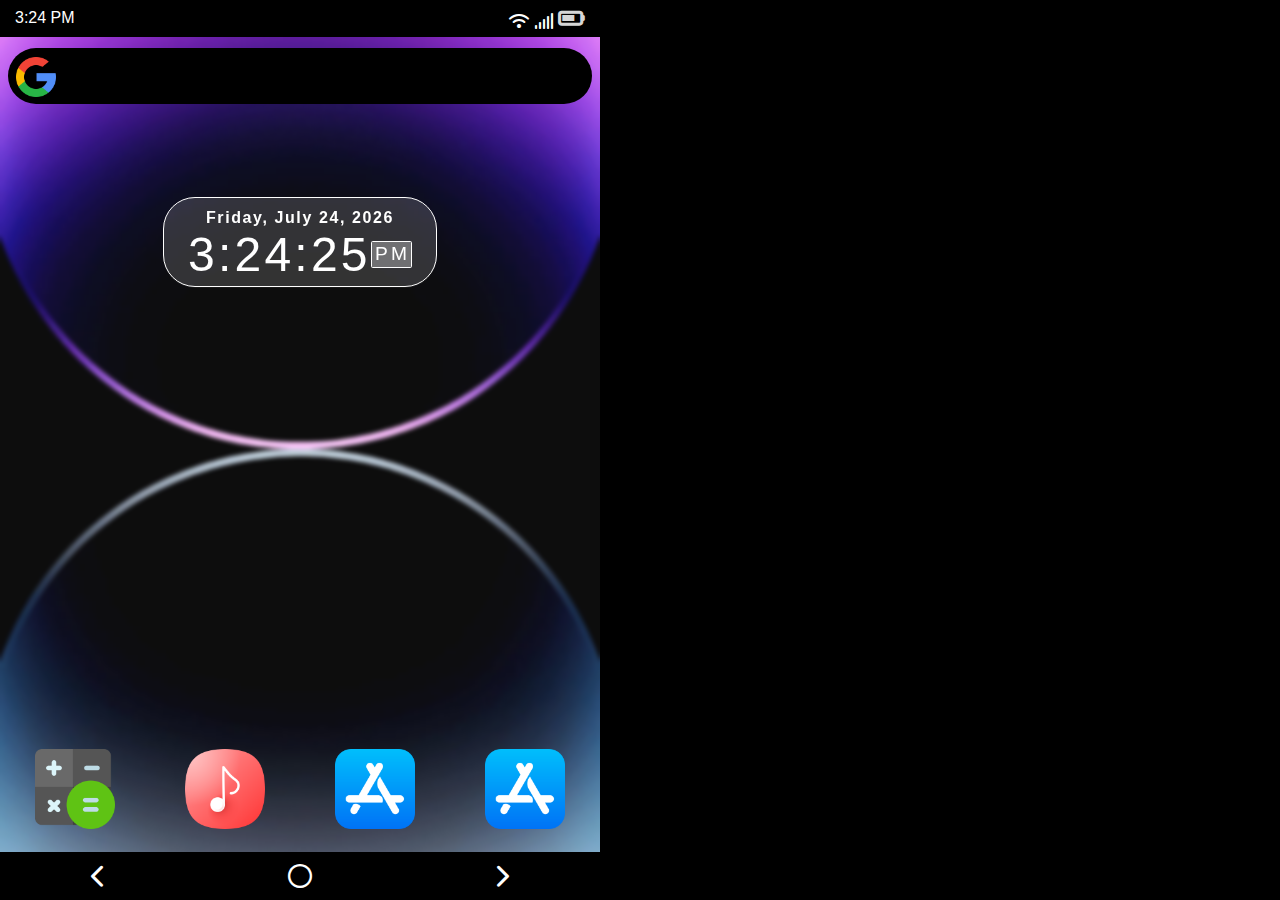
<file: index.html>
<!DOCTYPE html>
<html lang="en">
  <head>
    <meta charset="UTF-8" />
    <meta name="viewport" content="width=device-width, initial-scale=1.0" />
    <link rel="stylesheet" href="./css/navigation-bar.css" />
    <link rel="stylesheet" href="./css/status-bar.css" />
    <link rel="stylesheet" href="./css/all.min.css" />
    <title>Document</title>
  </head>
  <body onload="initClock()" style="width: 100%; max-width: 600px">
    <div id="status-bar">
      <div class="status-bar-clock">
        <span id="hour">00</span>:<span id="minutes">00</span>
        <span id="period">AM</span>
      </div>
      <div class="status-bar-battery">
        <i class="fa-solid fa-wifi"></i>
        <i class="fa-solid fa-signal"></i>
        <i class="fa-solid fa-battery-three-quarters"></i>
      </div>
    </div>
    <iframe
      style="
        width: 100%;
        height: calc(100vh - 3rem);
        border: none;
        outline: none;
      "
      src="./home.html"
      frameborder="0"
    ></iframe>
    <div id="navigation-bar">
      <a href="#"><i class="fa-solid fa-chevron-left"></i></a>
      <a href="./index.html"><i class="fa-regular fa-circle"></i></a>
      <a href="#"><i class="fa-solid fa-chevron-right"></i></a>
    </div>
    <script src="./JavaScript/clock/statusBarClock.js"></script>
  </body>
</html>
</file>
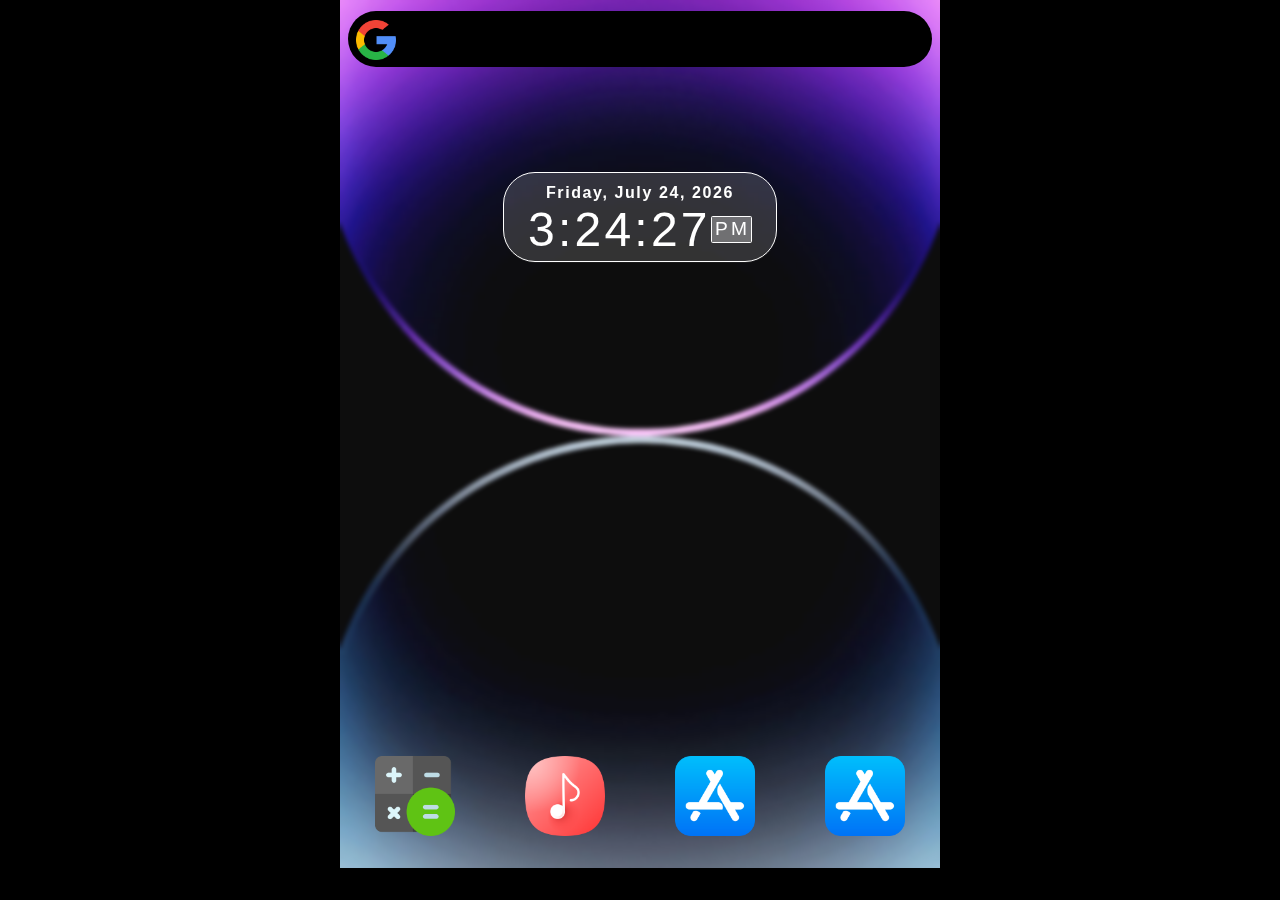
<file: home.html>
<!DOCTYPE html>
<html lang="en">
  <head>
    <meta charset="UTF-8" />
    <meta name="viewport" content="width=device-width, initial-scale=1.0" />
    <link rel="stylesheet" href="./css/home-style.css" />
    <link rel="stylesheet" href="./css/all.min.css" />
    <title>Feather OS</title>
  </head>
  <body onload="initClock()">
    <div class="main-container">
      <div class="container" id="container-1">
        <div class="search-bar">
          <a href="#"
            ><img src="./img/google-icon.png" alt="" style="width: 2.5rem"
          /></a>
          <input class="search-bar-input" type="text" />
          <button><i class="fa-solid fa-magnifying-glass"></i></button>
        </div>
        <div class="searchBar-clock-space"></div>
        <div class="clock">
          <div class="datetime">
            <div class="date">
              <span id="dayname">Day</span>,
              <span id="month">Month</span>
              <span id="daynum">00</span>,
              <span id="year">Year</span>
            </div>
            <div class="time">
              <span id="hour">00</span>:<span id="minutes">00</span>:<span
                id="seconds"
                >00</span
              >
              <span id="period">AM</span>
            </div>
          </div>
        </div>
        <div class="clock-app-space"></div>
        <div class="app-1 app">
          <a href="./apps/calculator.html"
            ><img src="./img/calculator.png" alt=""
          /></a>
        </div>
        <div class="app-2 app">
          <a href="./apps/musicPlayer.html"
            ><img src="./img/music-player.png" alt=""
          /></a>
        </div>
        <div class="app-3 app">
          <a href="#"><img src="./img/app-store.png" alt="" /></a>
        </div>
        <div class="app-4 app">
          <a href="#"><img src="./img/app-store.png" alt="" /></a>
        </div>
      </div>
      <div class="container" id="container-2"></div>
    </div>

    <script src="./JavaScript/clock/clock.js"></script>
  </body>
</html>
</file>
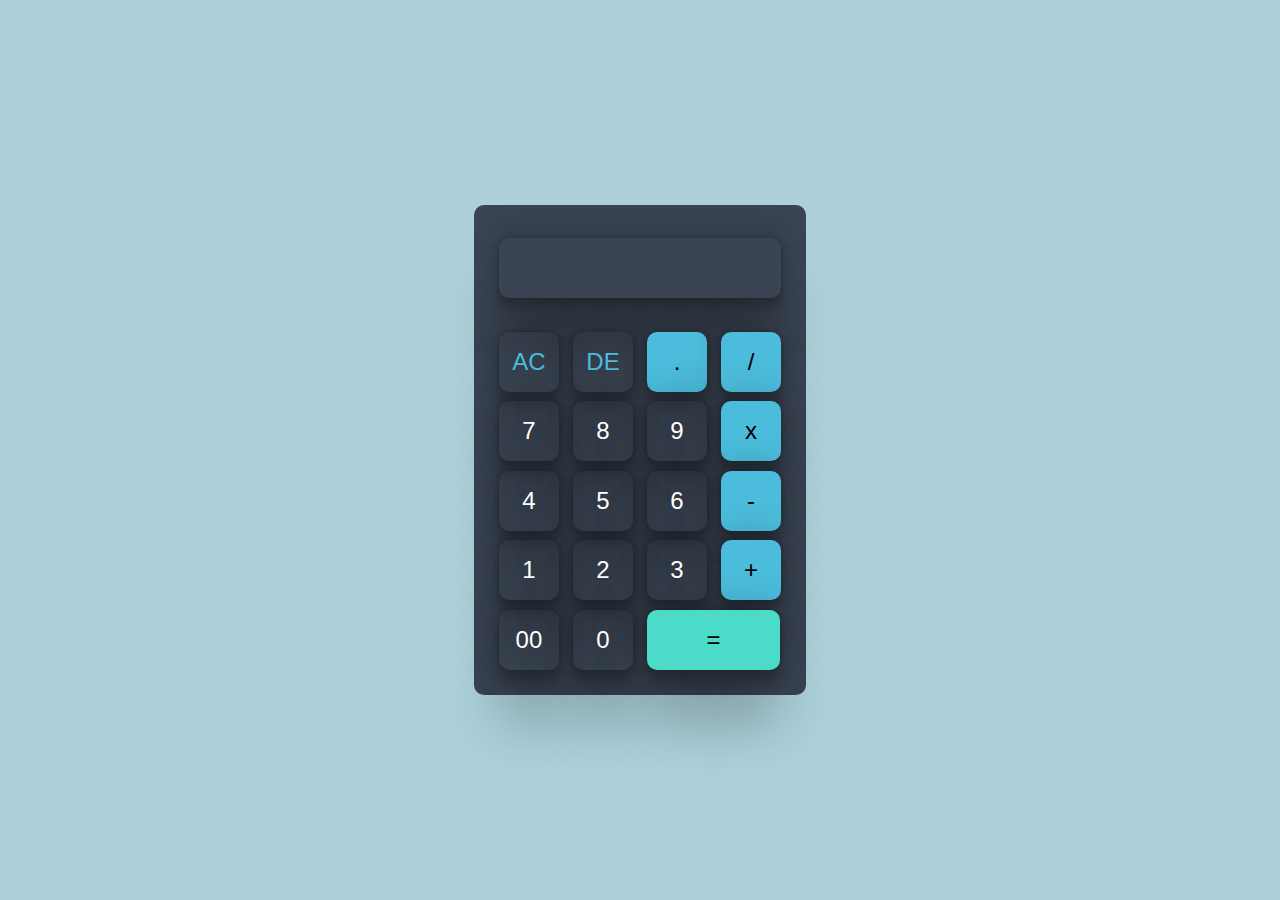
<file: apps/calculator.html>
<!DOCTYPE html>
<html lang="en">
  <head>
    <meta charset="UTF-8" />
    <meta name="viewport" content="width=device-width, initial-scale=1.0" />
    <link rel="stylesheet" href="../css/calculator.css" />
    <link rel="stylesheet" href="../css/all.min.css" />
    <title>Calculator</title>
  </head>
  <body>
    <div class="container">
      <div class="calculator">
        <form action="">
          <div class="display">
            <input type="text" name="display" />
          </div>
          <div>
            <input
              type="button"
              value="AC"
              onclick="display.value = ''"
              class="clearNdelete"
            />
            <input
              type="button"
              value="DE"
              onclick="display.value = display.value.toString().slice(0,-1)"
              class="clearNdelete"
            />
            <input
              type="button"
              value="."
              onclick="display.value += '.'"
              class="oparetor"
            />
            <input
              type="button"
              value="/"
              onclick="display.value += '/'"
              class="oparetor"
            />
          </div>
          <div>
            <input type="button" value="7" onclick="display.value += '7'" />
            <input type="button" value="8" onclick="display.value += '8'" />
            <input type="button" value="9" onclick="display.value += '9'" />
            <input
              type="button"
              value="x"
              onclick="display.value += '*'"
              class="oparetor"
            />
          </div>
          <div>
            <input type="button" value="4" onclick="display.value += '4'" />
            <input type="button" value="5" onclick="display.value += '5'" />
            <input type="button" value="6" onclick="display.value += '6'" />
            <input
              type="button"
              value="-"
              onclick="display.value += '-'"
              class="oparetor"
            />
          </div>
          <div>
            <input type="button" value="1" onclick="display.value += '1'" />
            <input type="button" value="2" onclick="display.value += '2'" />
            <input type="button" value="3" onclick="display.value += '3'" />
            <input
              type="button"
              value="+"
              onclick="display.value += '+'"
              class="oparetor"
            />
          </div>
          <div>
            <input type="button" value="00" onclick="display.value += '00'" />
            <input type="button" value="0" onclick="display.value += '0'" />
            <input
              type="button"
              value="="
              onclick="display.value = eval(display.value)"
              class="equal"
            />
          </div>
        </form>
      </div>
    </div>
  </body>
</html>
</file>
<file: css/navigation-bar.css>
body {
  font-family: Arial, sans-serif;
  margin: 0;
  padding: 0;
  display: flex;
  flex-direction: column;
  justify-content: center;
  align-items: center;
  background-color: #000;
}

#navigation-bar {
  bottom: 0;
  width: 100%;
  max-width: 600px;
  height: 3rem; /*! DO NOT CHANGE THE VALUE */
  background-color: rgb(0, 0, 0);
  display: flex;
  align-items: center;
  justify-content: space-around;
  margin-top: -2.3rem;
}
#navigation-bar a {
  padding: 0.6rem 2.5rem;
}
#navigation-bar a i {
  font-size: 1.5rem;
  color: #fff;
}
</file>
<file: css/status-bar.css>
#status-bar {
  width: 95%;
  height: 2.3rem;
  display: flex;
  justify-content: space-between;
  align-items: center;
  color: #fff;
}
.fa-battery-three-quarters {
  font-size: 1.5rem;
  color: #d6d6d6;
}
</file>
<file: css/home-style.css>
body {
  font-family: Arial, sans-serif;
  margin: 0;
  padding: 0;
  display: flex;
  flex-direction: column;
  justify-content: center;
  align-items: center;
  background-color: #000;
}

/* ?======================over all template====================== */
/* ?======================over all template====================== */

.main-container {
  position: relative;
  display: flex;
  overflow-x: auto;
  scroll-behavior: smooth;
  cursor: grab;
  gap: 15px;
  height: calc(100vh - 2rem);
  width: 100%;
  max-width: 600px;
  background-image: url(../img/main-wallpaper.jpg);
  background-position: center;
  background-size: cover;
  background-repeat: no-repeat;
}
.main-container:active {
  cursor: grabbing; /* !Change cursor when dragging */
}

.container {
  min-width: 100%;
  height: calc(100vh - 2rem);
  background-color: rgba(255, 255, 255, 0.05);
  backdrop-filter: blur(2px);
  color: white;
  user-select: none; /* !Prevents text selection while dragging */
}

/* ?======================over all template====================== */
/* ?======================over all template====================== */
/* *============================================================= */
/* ?====================inner container tamplate================= */
/* ?====================inner container tamplate================= */

#container-1 {
  display: grid;
  grid-template-rows: repeat(12, 1fr);
  grid-template-columns: repeat(4, 1fr);
}
.search-bar {
  grid-row: 1 / 3;
  grid-column: 1 / 5;
  height: 3.5rem;
  background-color: rgb(0, 0, 0);
  margin: 0.7rem 0.5rem 0 0.5rem;
  border-radius: 50px;

  display: flex;
  align-items: center;
  justify-content: space-between;
}
.search-bar a {
  margin: 0.5rem 0 0.2rem 0.5rem;
}
.search-bar-input {
  font-size: 1.3rem;
  border: none;
  background-color: transparent;
  width: 100%;
  margin: 0 0.5rem;
}

.search-bar button {
  border: none;
  outline: none;
  background-color: transparent;
  margin-right: 0.5rem;
  font-size: 1.5rem;
}

/* ?===============================================================
?=============================================================== */

.searchBar-clock-space {
  grid-row: 2 / 3;
  grid-column: 1 / 5;
  border-radius: 50px;
}
.clock {
  grid-row: 3 / 5;
  grid-column: 1 / 5;
  display: flex;
  justify-content: center;
  align-items: center;
}

.datetime {
  color: #fff;
  border: 0.5px solid #fff;
  background-color: rgba(255, 255, 255, 0.11);
  backdrop-filter: blur(10px);
  text-align: center;
  padding: 0.7rem 1.5rem 0.3rem;
  border-radius: 2rem;
}

.date {
  font-size: 1rem;
  font-weight: 600;
  letter-spacing: 0.1rem;
}

.time {
  font-size: 3rem;
  display: flex;
  justify-content: center;
  align-items: center;
  letter-spacing: 0.2rem;
}
.time span:last-child {
  font-size: 1.2rem;
  background-color: rgba(255, 255, 255, 0.3);
  border: 0.5px solid #fff;
  color: #ffffff;
  padding: 0.1rem 0.05rem 0.1rem 0.2rem;
  border-radius: 0.1rem;
}

/* ?===============================================================
?=============================================================== */

.clock-app-space {
  grid-row: 5 / 11;
  grid-column: 1 / 5;
  border-radius: 50px;
}
.app-1 {
  grid-row: 11 / 13;
  grid-column: 1 / 2;
  border-radius: 50px;
}
.app-2 {
  grid-row: 11 / 13;
  grid-column: 2 / 3;
  border-radius: 50px;
}
.app-3 {
  grid-row: 11 / 13;
  grid-column: 3 / 4;
  border-radius: 50px;
}
.app-4 {
  grid-row: 11 / 13;
  grid-column: 4 / 5;
  border-radius: 50px;
}

.app {
  position: relative;
}

.app a img {
  position: absolute;
  left: 50%;
  top: 50%;
  transform: translate(-50%, -50%);
  width: 70%;
  max-width: 5rem;
}

/* ?====================inner container tamplate================= */
/* ?====================inner container tamplate================= */
</file>
<file: css/calculator.css>
body {
  font-family: Arial, sans-serif;
  margin: 0;
  padding: 0;
  box-sizing: border-box;
}
.container {
  width: 100%;
  height: 100vh;
  background-color: #acd1db;
  display: flex;
  align-items: center;
  justify-content: center;
}
.calculator {
  background: #3a4452;
  padding: 20px;
  border-radius: 10px;
}
.calculator form input {
  border: none;
  outline: none;
  width: 3.75rem;
  height: 3.75rem;
  border-radius: 10px;
  box-shadow: rgba(0, 0, 0, 0.25) 0px 54px 55px,
    rgba(0, 0, 0, 0.12) 0px -12px 30px, rgba(0, 0, 0, 0.12) 0px 4px 6px,
    rgba(0, 0, 0, 0.17) 0px 12px 13px, rgba(0, 0, 0, 0.09) 0px -3px 5px;
  background: transparent;
  font-size: 1.5rem;
  color: #fff;
  cursor: pointer;
  margin: 0.3rem;
  padding: 0 0.5rem;
}

form .display {
  display: flex;
  justify-content: flex-end;
  margin: 0.5rem 0 1.5rem;
}
form .display input {
  text-align: right;
  flex: 1;
  font-size: 2.5rem;
}
form input.equal {
  width: 8.3rem;
  background-color: #4bdbc8;
  color: #000000;
}

form input.oparetor {
  background-color: #4bbcdb;
  color: #000000;
}
form input.clearNdelete {
  color: #4bbcdb;
}
</file>
